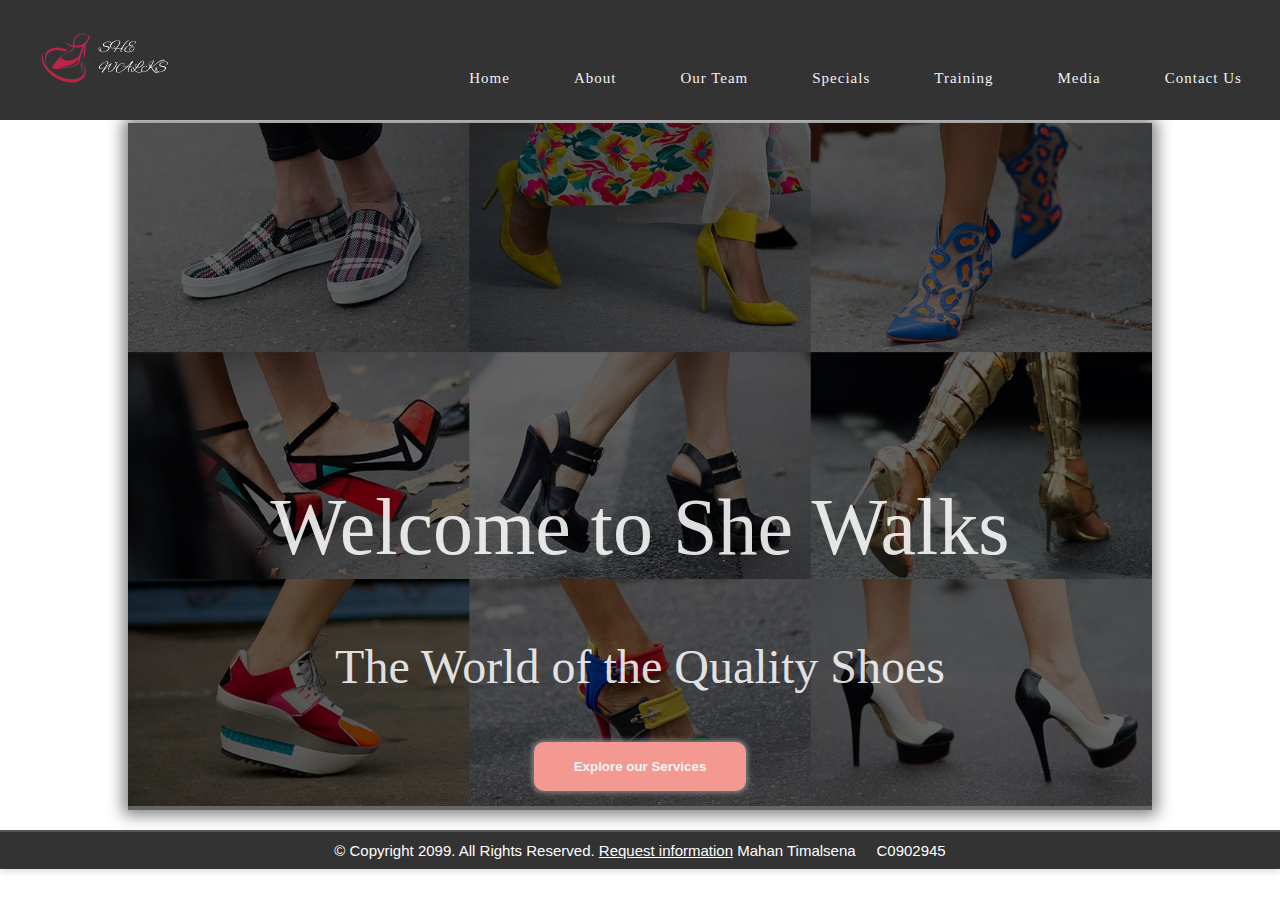
<file: index.html>
<!--Mahan Timalsena
Student Number: C0902945-->
<!DOCTYPE html>
<html lang="en">
<head>
    <title>She Walks</title>
    <meta charset="utf-8">
    <link rel="stylesheet" href="css/styles.css">
    <link href="https://fonts.googleapis.com/css2?family=DM+Serif+Display:ital@1&family=Lato:ital@1&family=Roboto&family=Roboto+Slab:wght@300&display=swap" rel="stylesheet">
</head>

<body>
    <div class="container">
    <header>

    <!-- logo- section -->
    <a href="index.html"><img class = "logo" id="main-logo" src="images/logo.png">  
        <nav class="mobile-nav">
                <div id="menu-links">
                    <a href="index.html">Home</a>
                    <a href="about.html">About</a>
                    <a href="team.html">Our Team</a>
                    <a href="specials.html">Specials</a>
                    <a href="training.html">Training</a>
                    <a href="media.html">Media</a>
                    <a href="contact.html">Contact Us</a>
    
                </div>
    
                <a class="menu-icon" onclick="hamburger()">
                    <div>&#9776;</div> 
                </a>
            </nav>
            <nav class="tablet-desktop" >
                <ul>
                  <li><a href="index.html">Home</a></li>
                  <li><a href="about.html">About</a></li>
                  <li><a href="team.html">Our Team</a></li>
                  <li><a href="specials.html">Specials</a></li>
                  <li><a href="training.html">Training</a></li>
                  <li><a href="media.html">Media</a></li>
                  <li><a href="contact.html">Contact Us</a></li>
                </ul>
                </nav>
    </header>

    <main>
        <div class="image-container">
            <img src="images/banner-image.jpg" alt="she-walks-banner-image" >
            <div class="text-overlay">
                <h2>Welcome to She Walks</h2>
                <h3>The World of the Quality Shoes</h3>
                <button id="heroPageButton">
                    Explore our Services
                </button>
            </div>
        </div>
    </main>

    <footer>
        &copy; Copyright 2099. All Rights Reserved. <a href="mailto:info@shewalks.com">Request information</a>
        Mahan Timalsena &nbsp; &nbsp; C0902945
    </footer>

</div>  
<script src="scripts/script.js"></script> 

</body>
</html>
</file>
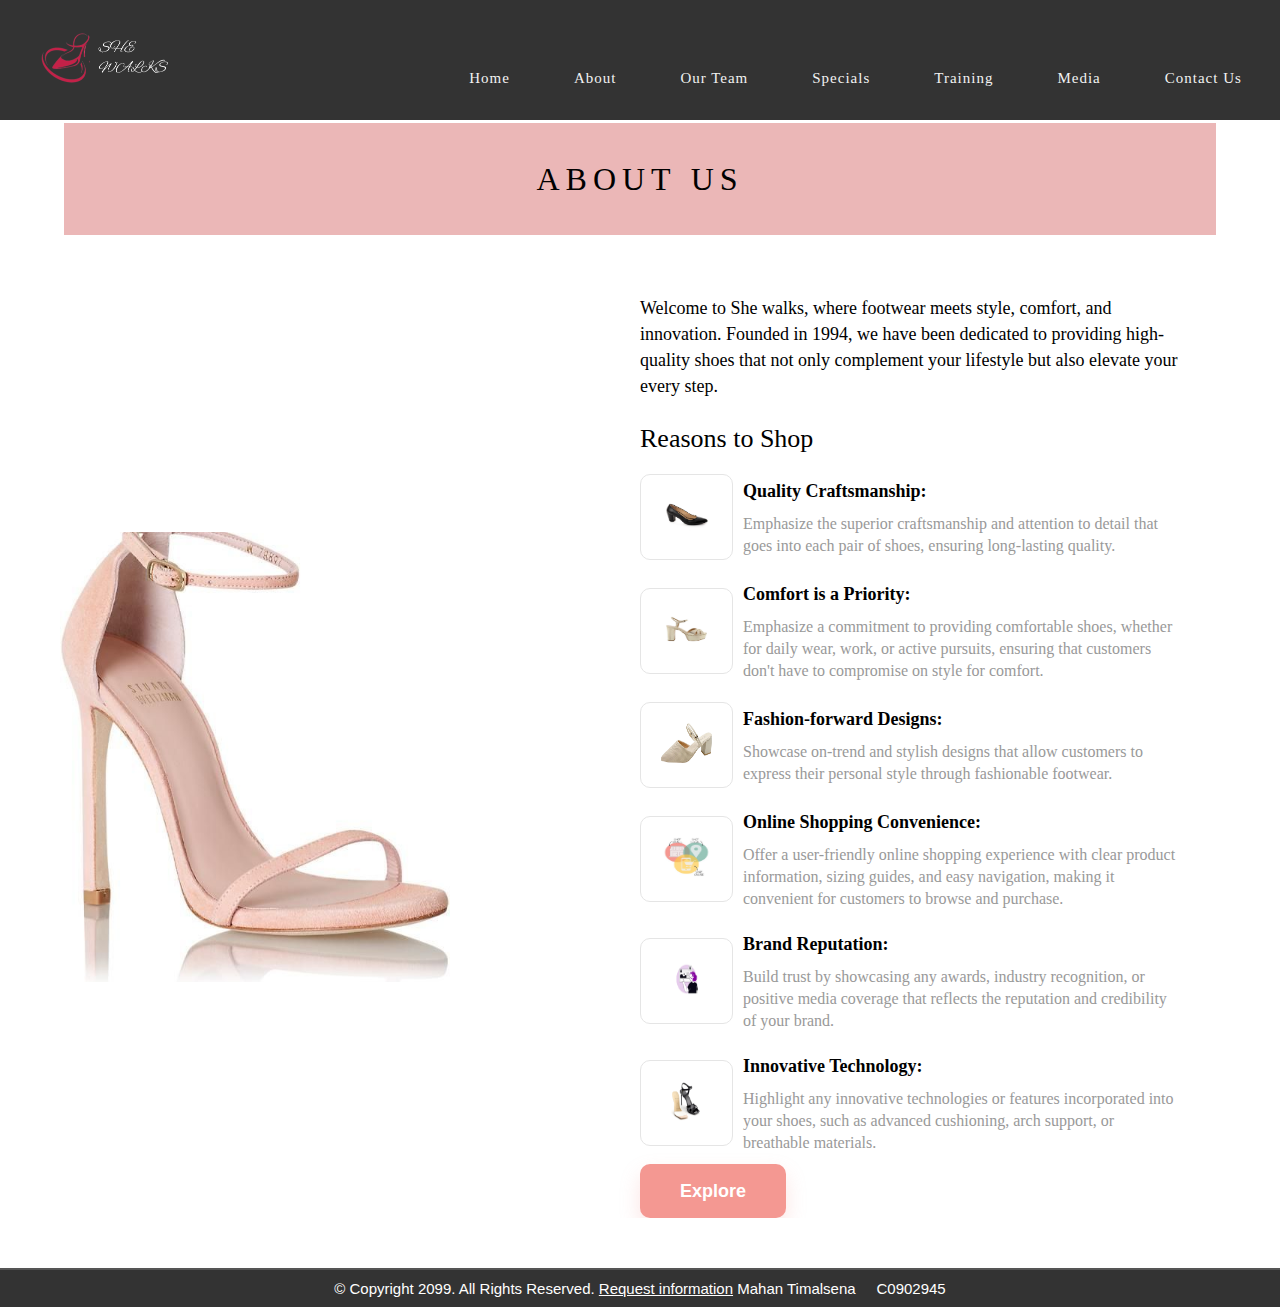
<file: about.html>
<!--Mahan Timalsena
Student Number: C0902945-->
<!DOCTYPE html>
<html lang="en">
<head>
    <title>She Walks</title>
    <meta charset="utf-8">
    <link rel="stylesheet" href="css/styles.css">
    <link rel="stylesheet" href="css/about.css">
    <link href="https://fonts.googleapis.com/css2?family=DM+Serif+Display:ital@1&family=Lato:ital@1&family=Roboto&family=Roboto+Slab:wght@300&display=swap" 
    rel="stylesheet">
    <link rel="stylesheet" href="https://cdnjs.cloudflare.com/ajax/libs/font-awesome/4.7.0/css/font-awesome.min.css">


</head>

<body>
  <main>
    <div class="container">
    <header>
    <!-- logo- section -->
        <a href="index.html"><img class = "logo" id="main-logo" src="images/logo.png">  
          <nav class="mobile-nav">
            <div id="menu-links">
                <a href="index.html">Home</a>
                <a href="about.html">About</a>
                <a href="team.html">Our Team</a>
                <a href="specials.html">Specials</a>
                <a href="training.html">Training</a>
                <a href="media.html">Media</a>
                <a href="contact.html">Contact Us</a>

            </div>

            <a class="menu-icon" onclick="hamburger()">
                <div>&#9776;</div> 
            </a>
        </nav>

        <nav class="tablet-desktop" >
          <ul>
            <li><a href="index.html">Home</a></li>
            <li><a href="about.html">About</a></li>
            <li><a href="team.html">Our Team</a></li>
            <li><a href="specials.html">Specials</a></li>
            <li><a href="training.html">Training</a></li>
            <li><a href="media.html">Media</a></li>
            <li><a href="contact.html">Contact Us</a></li>
          </ul>
          </nav>
    </header>
    <h1 class="section-header">About Us</h1>

    <div class="responsive-container-block bigContainer">
        <div class="responsive-container-block Container">
          <div class="imgContainer">
    
            <img class="mainImg" src="images/shoes5.jpg">
          </div>
          <div class="responsive-container-block textSide">
            <p class="text-blk subHeading">
            Welcome to She walks, where footwear meets style, comfort, and innovation. Founded in 1994, we have been dedicated to providing high-quality shoes that not only complement your lifestyle but also elevate your every step.
            </p>
           
            <p class="text-blk heading1">
               Reasons to Shop
                 </p>
        
        <div class="responsive-cell-block wk-desk-6 wk-ipadp-6 wk-tab-12 wk-mobile-12">
          <div class="cardImgContainer">
            <img class="cardImg" src="images/quality.jpg">
          </div>
          <div class="cardText">
            <p class="text-blk cardHeading">
                Quality Craftsmanship:
            </p>
            <p class="text-blk cardSubHeading">
                Emphasize the superior craftsmanship and attention to detail that goes into each pair of shoes, ensuring long-lasting quality.
            </p>
          </div>
        </div>
        <div class="responsive-cell-block wk-desk-6 wk-ipadp-6 wk-tab-12 wk-mobile-12">
          <div class="cardImgContainer">
            <img class="cardImg" src="images/comfort.jpg">
            </div>
          <div class="cardText">
            <p class="text-blk cardHeading">
                Comfort is a Priority:
            </p>
            <p class="text-blk cardSubHeading">
                Emphasize a commitment to providing comfortable shoes, whether for daily wear, work, or active pursuits, ensuring that customers don't have to compromise on style for comfort.

            </p>
          </div>
        </div>

        <div class="responsive-cell-block wk-desk-6 wk-ipadp-6 wk-tab-12 wk-mobile-12">
          <div class="cardImgContainer">
            <img class="cardImg" src="images/fashion.jpg">
            </div>
          <div class="cardText">
            <p class="text-blk cardHeading">
              Fashion-forward Designs:
            </p>
            <p class="text-blk cardSubHeading">
              Showcase on-trend and stylish designs that allow customers to express their personal style through fashionable footwear.

            </p>
          </div>
        </div>

        <div class="responsive-cell-block wk-desk-6 wk-ipadp-6 wk-tab-12 wk-mobile-12">
          <div class="cardImgContainer">
            <img class="cardImg" src="images/online.jpeg">
            </div>
          <div class="cardText">
            <p class="text-blk cardHeading">
              Online Shopping Convenience:
            </p>
            <p class="text-blk cardSubHeading">
              Offer a user-friendly online shopping experience with clear product information, sizing guides, and easy navigation, making it convenient for customers to browse and purchase.

            </p>
          </div>
        </div>

        <div class="responsive-cell-block wk-desk-6 wk-ipadp-6 wk-tab-12 wk-mobile-12">
          <div class="cardImgContainer">
            <img class="cardImg" src="images/brand.png">
            </div>
          <div class="cardText">
            <p class="text-blk cardHeading">
              Brand Reputation:
            </p>
            <p class="text-blk cardSubHeading">
              Build trust by showcasing any awards, industry recognition, or positive media coverage that reflects the reputation and credibility of your brand.

            </p>
          </div>
        </div>

        <div class="responsive-cell-block wk-desk-6 wk-ipadp-6 wk-tab-12 wk-mobile-12">
          <div class="cardImgContainer">
            <img class="cardImg" src="images/innovate.jpeg">
            </div>
          <div class="cardText">
            <p class="text-blk cardHeading">
              Innovative Technology:
            </p>
            <p class="text-blk cardSubHeading">
              Highlight any innovative technologies or features incorporated into your shoes, such as advanced cushioning, arch support, or breathable materials.

            </p>
          </div>
        </div>


            <button class="explore"> Explore
            </button>
          </div>
         
        </div>
      </div>
    
    <footer>
        &copy; Copyright 2099. All Rights Reserved. <a href="mailto:info@shewalks.com">Request information</a>
        Mahan Timalsena &nbsp; &nbsp; C0902945
    </footer>

</div>  
<script src="scripts/script.js"></script> 
</body>
</main>
</html>
</file>
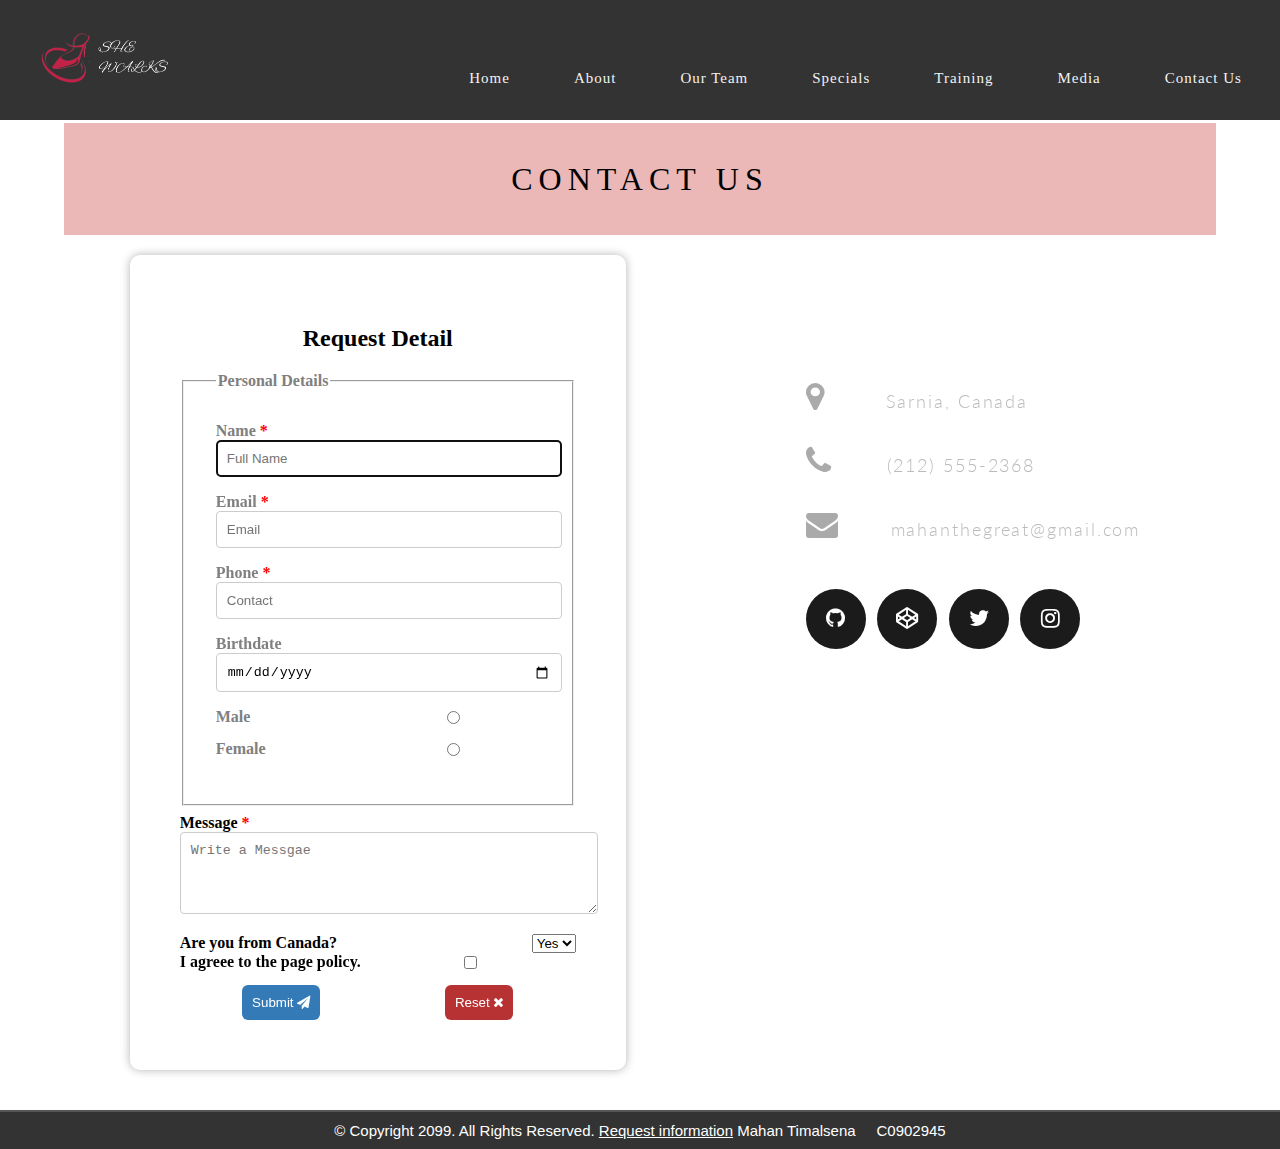
<file: contact.html>
<!--Mahan Timalsena
Student Number: C0902945-->
<!DOCTYPE html>
<html lang="en">
<head>
    <title>She Walks</title>
    <meta charset="utf-8">
    <link rel="stylesheet" href="css/styles.css">
    <link rel="stylesheet" href="css/contact.css">
    <link href="https://fonts.googleapis.com/css2?family=DM+Serif+Display:ital@1&family=Lato:ital@1&family=Roboto&family=Roboto+Slab:wght@300&display=swap" 
    rel="stylesheet">
    <link rel="stylesheet" href="https://cdnjs.cloudflare.com/ajax/libs/font-awesome/4.7.0/css/font-awesome.min.css">


</head>

<body>
    <div class="container">
    <header>
      <a href="index.html"><img class = "logo" id="main-logo" src="images/logo.png">  
        <nav class="mobile-nav">
            <div id="menu-links">
                <a href="index.html">Home</a>
                <a href="about.html">About</a>
                <a href="team.html">Our Team</a>
                <a href="specials.html">Specials</a>
                <a href="training.html">Training</a>
                <a href="media.html">Media</a>
                <a href="contact.html">Contact Us</a>

            </div>

            <a class="menu-icon" onclick="hamburger()">
                <div>&#9776;</div> 
            </a>
        </nav>
        <nav class="tablet-desktop" >
          <ul>
            <li><a href="index.html">Home</a></li>
            <li><a href="about.html">About</a></li>
            <li><a href="team.html">Our Team</a></li>
            <li><a href="specials.html">Specials</a></li>
            <li><a href="training.html">Training</a></li>
            <li><a href="media.html">Media</a></li>
            <li><a href="contact.html">Contact Us</a></li>
          </ul>
          </nav>
    </header>

    <section id="contact">
  
        <h1 class="section-header">Contact US</h1>
        
        <div class="contact-wrapper">
        
        <!-- Left contact page --> 
          
        <section class="contact-form">
            <div class="form-container">
                <h2>Request Detail</h2>
                <form action="#" method="POST" id="contact_form">
     
                    <fieldset>
                      <legend>Personal Details</legend>
                    <label for="name" class="required" >Name </label>
                    <input type="text" id="name" name="name" placeholder="Full Name" autofocus required>

                    <label for="email" class="required">Email </label>
                    <input type="email" id="email" name="email" placeholder="Email" required>
     
                    <label for="phone" class="required">Phone </label>
                    <input type="tel" id="phone" name="phone" placeholder="Contact">

                    <label for="birthday" >Birthdate </label>
                    <input type="date" id="birthday" name="birthday">

                    <div class="d-flex">
                      <label for="sex" style="width: 90%;"> Male</label><br>
                      <input type="radio" id="sex" name="sex" value="male">
                    </div>
                    
                    <div class="d-flex">
                      <label for="sex" style="width: 90%;"> Female</label><br>
                      <input type="radio" id="sex" name="sex" value="female">
                    </div>

                  </fieldset>
                 

                    <label for="message" class="required">Message </label>
                    <textarea id="message" name="message" rows="4" placeholder="Write a Messgae" required></textarea>
                    <div class="d-flex">
                      <label for="sex" style="width: 90%;"> Are you from Canada?</label><br>
                      <select>
                        <option>Yes</option>
                        <option>No</option>
                      </select>
                    </div>
                    <div class="d-flex">
                      <label for="agree required" style="width: 90%;"> I agreee to the page policy.</label><br>
                      <input type="checkbox" id="agree" name="agree" value="yes">
                    </div>
                    

                    <div id="button_form_group">
                      <button type="submit" class="buttons submit-button"> Submit <i class="fa fa-paper-plane"></i> </button>
                      <button type="reset" class="buttons reset-button"> Reset <i class="fa fa-times"></i> </button>
                    </div>

                </form>
            </div>
        </section>
          
        <!-- Left contact page --> 
          
            <div class="direct-contact-container">
      
              <ul class="contact-list">
                <li class="list-item"><i class="fa fa-map-marker fa-2x"><span class="contact-text place">Sarnia, Canada</span></i></li>
                
                <li class="list-item"><i class="fa fa-phone fa-2x"><span class="contact-text phone"><a href="tel:1-212-555-5555" title="Give me a call">(212) 555-2368</a></span></i></li>
                
                <li class="list-item"><i class="fa fa-envelope fa-2x"><span class="contact-text gmail"><a href="mailto:#" title="Send me an email">mahanthegreat@gmail.com</a></span></i></li>
                
              </ul>
      
        
              <ul class="social-media-list">
                <li><a href="#" target="_blank" class="contact-icon">
                  <i class="fa fa-github" aria-hidden="true"></i></a>
                </li>
                <li><a href="#" target="_blank" class="contact-icon">
                  <i class="fa fa-codepen" aria-hidden="true"></i></a>
                </li>
                <li><a href="#" target="_blank" class="contact-icon">
                  <i class="fa fa-twitter" aria-hidden="true"></i></a>
                </li>
                <li><a href="#" target="_blank" class="contact-icon">
                  <i class="fa fa-instagram" aria-hidden="true"></i></a>
                </li>       
              </ul>
           
      
      
            </div>
          
        </div>
        
    </section>  
        
    
    <footer>
        &copy; Copyright 2099. All Rights Reserved. <a href="mailto:info@shewalks.com">Request information</a>
        Mahan Timalsena &nbsp; &nbsp; C0902945
    </footer>

    </div> 
    <script src="scripts/script.js"></script> 
 
</body>
</html>
</file>
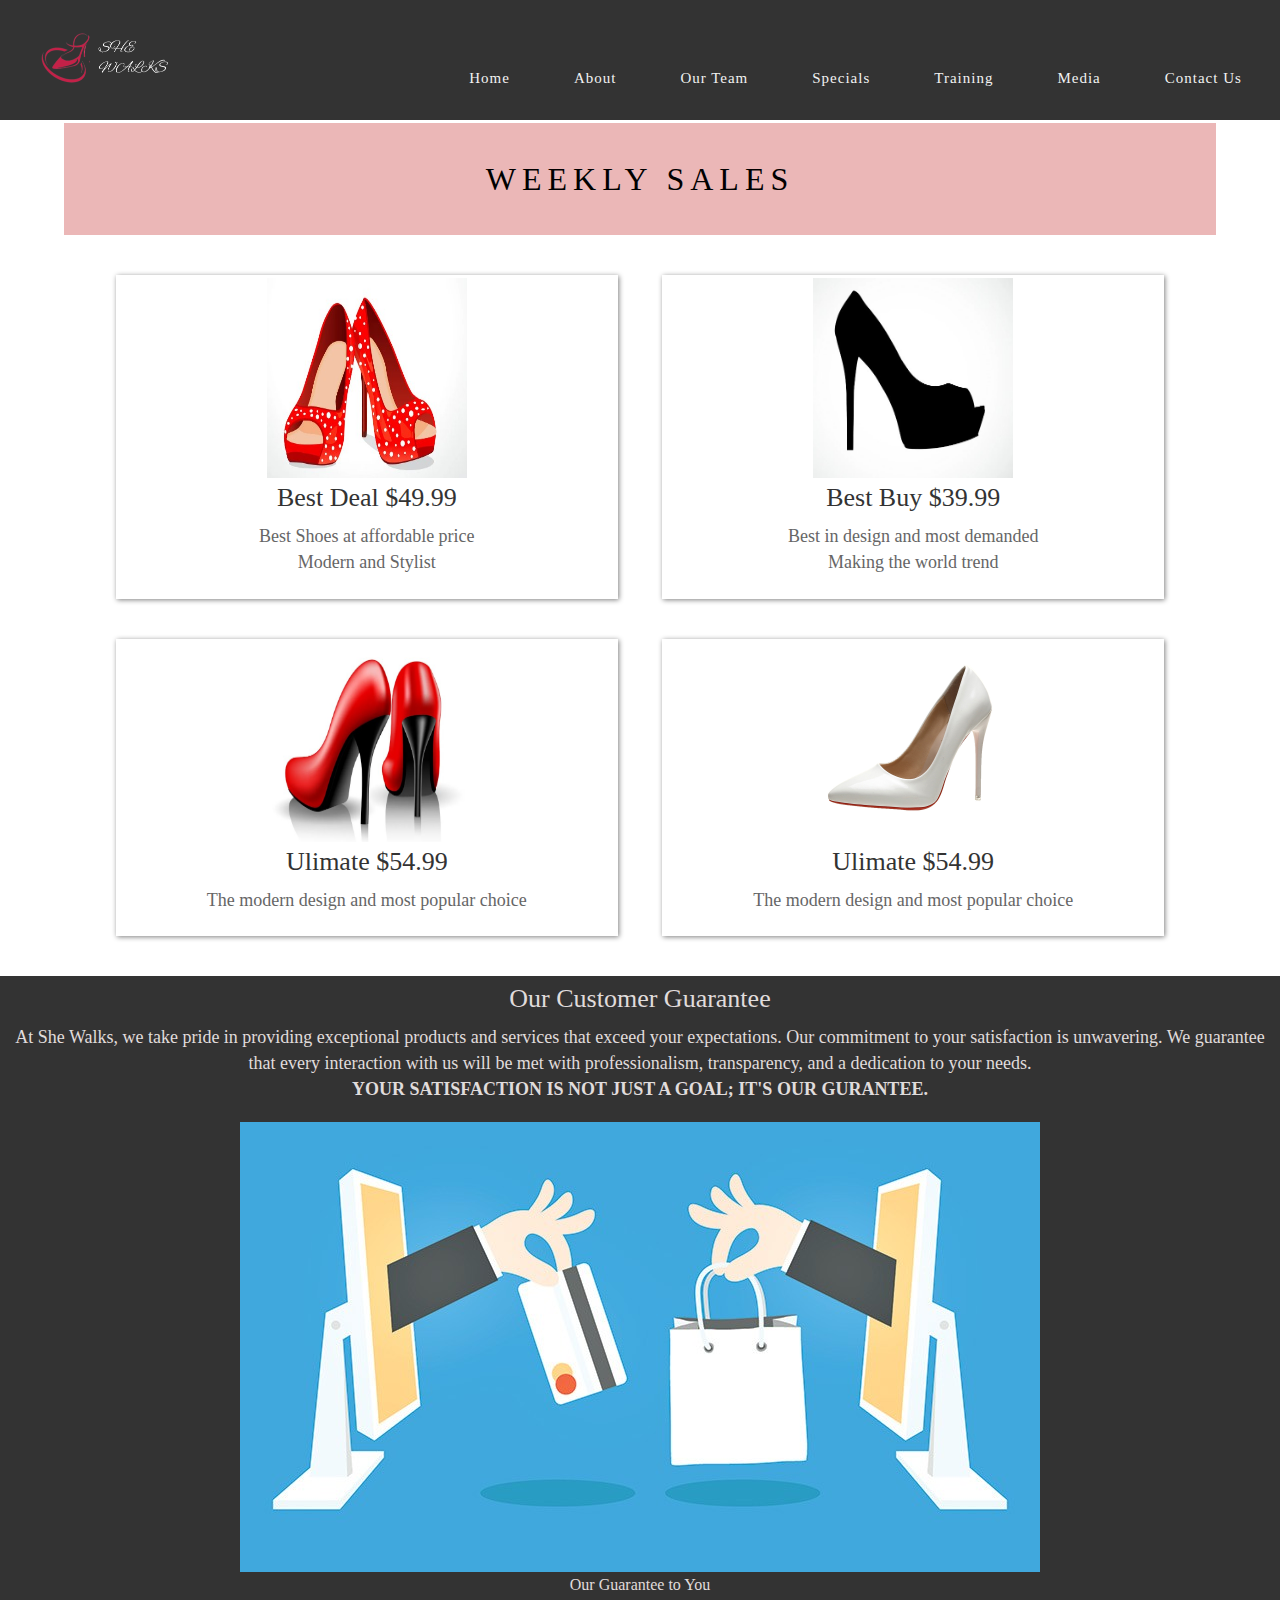
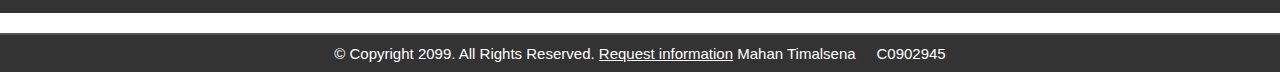
<file: specials.html>
<!--Mahan Timalsena
Student Number: C0902945-->
<!DOCTYPE html>
<html lang="en">
    <head>
        <title>She Walks</title>
        <meta charset="utf-8">
        <link rel="stylesheet" href="css/styles.css">
        <link rel="stylesheet" href="css/specials.css">
        <link href="https://fonts.googleapis.com/css2?family=DM+Serif+Display:ital@1&family=Lato:ital@1&family=Roboto&family=Roboto+Slab:wght@300&display=swap" rel="stylesheet">
    </head>

    <body>
        <div class="container">
            <header>
                <a href="index.html"><img class = "logo" id="main-logo" src="images/logo.png">  
                    <nav class="mobile-nav">
                    <div id="menu-links">
                        <a href="index.html">Home</a>
                        <a href="about.html">About</a>
                        <a href="team.html">Our Team</a>
                        <a href="specials.html">Specials</a>
                        <a href="training.html">Training</a>
                        <a href="media.html">Media</a>
                        <a href="contact.html">Contact Us</a>
        
                    </div>
        
                    <a class="menu-icon" onclick="hamburger()">
                        <div>&#9776;</div> 
                    </a>
                </nav>
                <nav class="tablet-desktop" >
                    <ul>
                      <li><a href="index.html">Home</a></li>
                      <li><a href="about.html">About</a></li>
                      <li><a href="team.html">Our Team</a></li>
                      <li><a href="specials.html">Specials</a></li>
                      <li><a href="training.html">Training</a></li>
                      <li><a href="media.html">Media</a></li>
                      <li><a href="contact.html">Contact Us</a></li>
                    </ul>
                    </nav>
            </header>

            <main>
                <h1 class="section-header">Weekly Sales</h1>

            <section class="weekly-sales">
                <div class="product">
                    <img src="images/shoe1.jpg" alt="Product 1">
                    <h3 class="text-blk heading1">Best Deal $49.99</h3>
                    <p class="text-blk subHeading">Best Shoes at affordable price 
                    <br>Modern and Stylist</p>
                </div>
        
            <div class="product">
                <img src="images/shoe2.jpg" alt="Product 2">
                <h3 class="text-blk heading1">Best Buy $39.99</h3>
                <p class="text-blk subHeading">Best in design and most demanded<br>
                Making the world trend</p>
            </div>

            <div class="product">
                <img src="images/shoe3.jpg" alt="Product 3">
                <h3 class="text-blk heading1">Ulimate $54.99</h3>
                <p class="text-blk subHeading">The modern design and most popular choice</p>
            </div>


            <div class="product">
                <img src="images/shoes4.jpg" alt="Product 3">
                <h3 class="text-blk heading1">Ulimate $54.99</h3>
                <p class="text-blk subHeading">The modern design and most popular choice</p>
            </div>
            </section>

            <div id="customer_gurantee">
                <h2 class="text-blk heading1">Our Customer Guarantee</h2>
                <p class="text-blk subHeading">At She Walks, we take pride in providing exceptional products and services that exceed your expectations. 
                    Our commitment to your satisfaction is unwavering. We guarantee that every interaction with us will be met with professionalism, transparency, and a dedication to your needs. 
                    <br><strong>YOUR SATISFACTION IS NOT JUST A GOAL; IT'S OUR GURANTEE.</strong>
                </p>
            
                <!-- Placeholder for an image that reflects the guarantee -->
                <figure>
                    <img src="images/online.jpg" alt="Customer Guarantee">
                    <figcaption>Our Guarantee to You</figcaption>
                </figure>
            </div>

            </main>

            <footer>
            &copy; Copyright 2099. All Rights Reserved.
            <a href="mailto:info@shewalks.com">Request information</a>
            Mahan Timalsena &nbsp; &nbsp; C0902945
            </footer>

        </div>  
        <script src="scripts/script.js"></script> 

    </body>
</html>
</file>
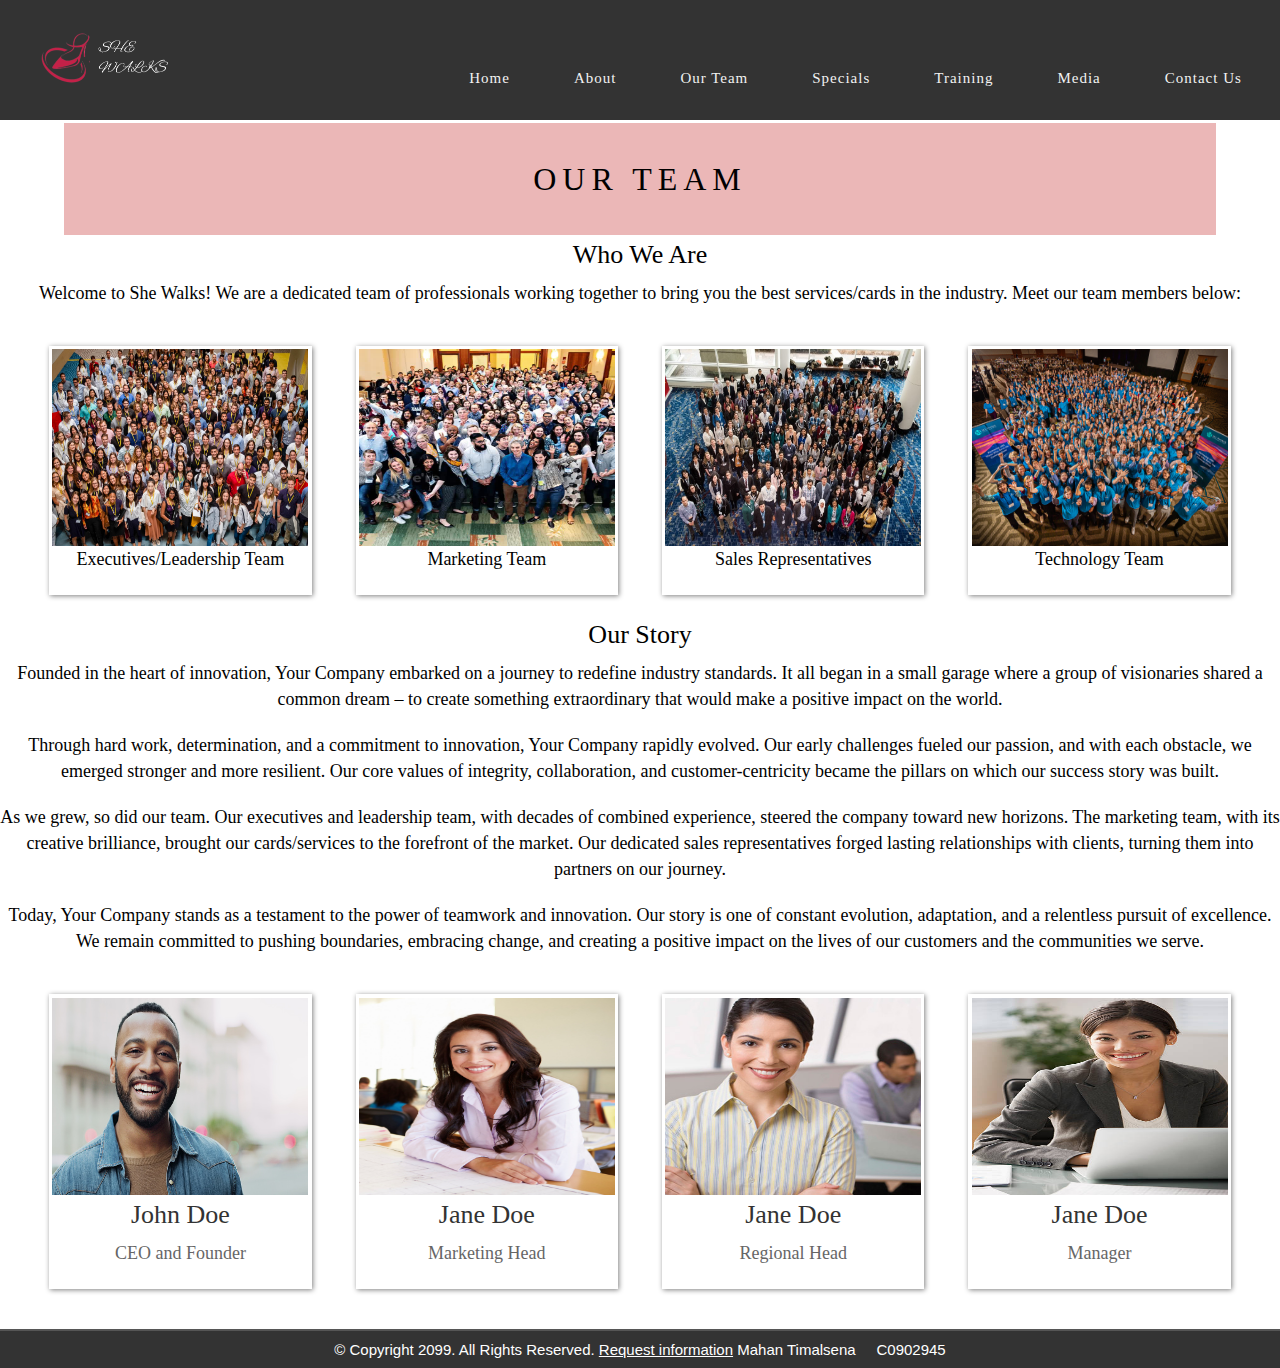
<file: team.html>
<!--Mahan Timalsena
Student Number: C0902945-->
<!DOCTYPE html>
<html lang="en">
    <head>
        <title>She Walks</title>
        <meta charset="utf-8">
        <link rel="stylesheet" href="css/styles.css">
        <link rel="stylesheet" href="css/team.css">
        <link href="https://fonts.googleapis.com/css2?family=DM+Serif+Display:ital@1&family=Lato:ital@1&family=Roboto&family=Roboto+Slab:wght@300&display=swap" rel="stylesheet">
    </head>

    <body>
        <div class="container">
            <header>
                <a href="index.html"><img class = "logo" id="main-logo" src="images/logo.png">  
                    <nav class="mobile-nav">
                    <div id="menu-links">
                        <a href="index.html">Home</a>
                        <a href="about.html">About</a>
                        <a href="team.html">Our Team</a>
                        <a href="specials.html">Specials</a>
                        <a href="training.html">Training</a>
                        <a href="media.html">Media</a>
                        <a href="contact.html">Contact Us</a>
        
                    </div>
        
                    <a class="menu-icon" onclick="hamburger()">
                        <div>&#9776;</div> 
                    </a>
                </nav>
                <nav class="tablet-desktop" >
                    <ul>
                      <li><a href="index.html">Home</a></li>
                      <li><a href="about.html">About</a></li>
                      <li><a href="team.html">Our Team</a></li>
                      <li><a href="specials.html">Specials</a></li>
                      <li><a href="training.html">Training</a></li>
                      <li><a href="media.html">Media</a></li>
                      <li><a href="contact.html">Contact Us</a></li>
                    </ul>
                    </nav>
            </header>

            <main>
                <h1 class="section-header">Our Team</h1>
                <article>
                    <h2 class="text-blk heading1">Who We Are</h2>
                    <p  class="text-blk subHeading">Welcome to She Walks! We are a dedicated team of professionals working together to bring you the best services/cards in the industry. Meet our team members below:</p>
        
                    <!-- Example of using figure and figure caption for images with descriptions -->
                    <figure class="card">
                        <img src="images/team1.jpg" alt="Executive Team">
                        <figcaption class="text-blk subHeading">Executives/Leadership Team</figcaption>
                    </figure>
        
                    <figure class="card">
                        <img src="images/team2.jpg" alt="Marketing Team">
                        <figcaption class="text-blk subHeading">Marketing Team</figcaption>
                    </figure>
        
                    <figure class="card">
                        <img src="images/team3.jpg" alt="Sales Representatives">
                        <figcaption class="text-blk subHeading">Sales Representatives</figcaption>
                    </figure>
                    <figure class="card">
                        <img src="images/team4.jpg" alt="Sales Representatives">
                        <figcaption class="text-blk subHeading">Technology Team</figcaption>
                    </figure>
                </article>
        
                <article>
                    <h2 class="text-blk heading1">Our Story</h2>
                    <p  class="text-blk subHeading">Founded in the heart of innovation, Your Company embarked on a journey to redefine industry standards. It all began in a small garage where a group of visionaries shared a common dream – to create something extraordinary that would make a positive impact on the world.</p>
        
                    <p  class="text-blk subHeading">Through hard work, determination, and a commitment to innovation, Your Company rapidly evolved. Our early challenges fueled our passion, and with each obstacle, we emerged stronger and more resilient. Our core values of integrity, collaboration, and customer-centricity became the pillars on which our success story was built.</p>
        
                    <p  class="text-blk subHeading">As we grew, so did our team. Our executives and leadership team, with decades of combined experience, steered the company toward new horizons. The marketing team, with its creative brilliance, brought our cards/services to the forefront of the market. Our dedicated sales representatives forged lasting relationships with clients, turning them into partners on our journey.</p>
        
                    <p  class="text-blk subHeading">Today, Your Company stands as a testament to the power of teamwork and innovation. Our story is one of constant evolution, adaptation, and a relentless pursuit of excellence. We remain committed to pushing boundaries, embracing change, and creating a positive impact on the lives of our customers and the communities we serve.</p>

                <section class="weekly-sales">

                <div class="card">
                    <img src="images/teammember1.jpg" alt="teammember1">
                    <h3 class="text-blk heading1">John Doe</h3>
                    <p class="text-blk subHeading">CEO and Founder</p>
                </div>
        
                <figure class="card">
                    <img src="images/teammember2.jpg" alt="teammember2">
                    <h3 class="text-blk heading1">Jane Doe</h3>
                    <p class="text-blk subHeading">Marketing Head</p>
                    </figure>

                <div class="card">
                    <img src="images/teammember3.jpg" alt="teammeamber4">
                    <h3 class="text-blk heading1">Jane Doe</h3>
                    <p class="text-blk subHeading">Regional Head</p>
                </div>

                <div class="card">
                    <img src="images/teammember4.jpg" alt="teammeamber4">
                    <h3 class="text-blk heading1">Jane Doe</h3>
                    <p class="text-blk subHeading">Manager</p>
                </div>

                </section>
            </article>
            </main>

            <footer>
            &copy; Copyright 2099. All Rights Reserved.
            <a href="mailto:info@shewalks.com">Request information</a>
            Mahan Timalsena &nbsp; &nbsp; C0902945
            </footer>

        </div>  
        <script src="scripts/script.js"></script> 

    </body>
</html>
</file>
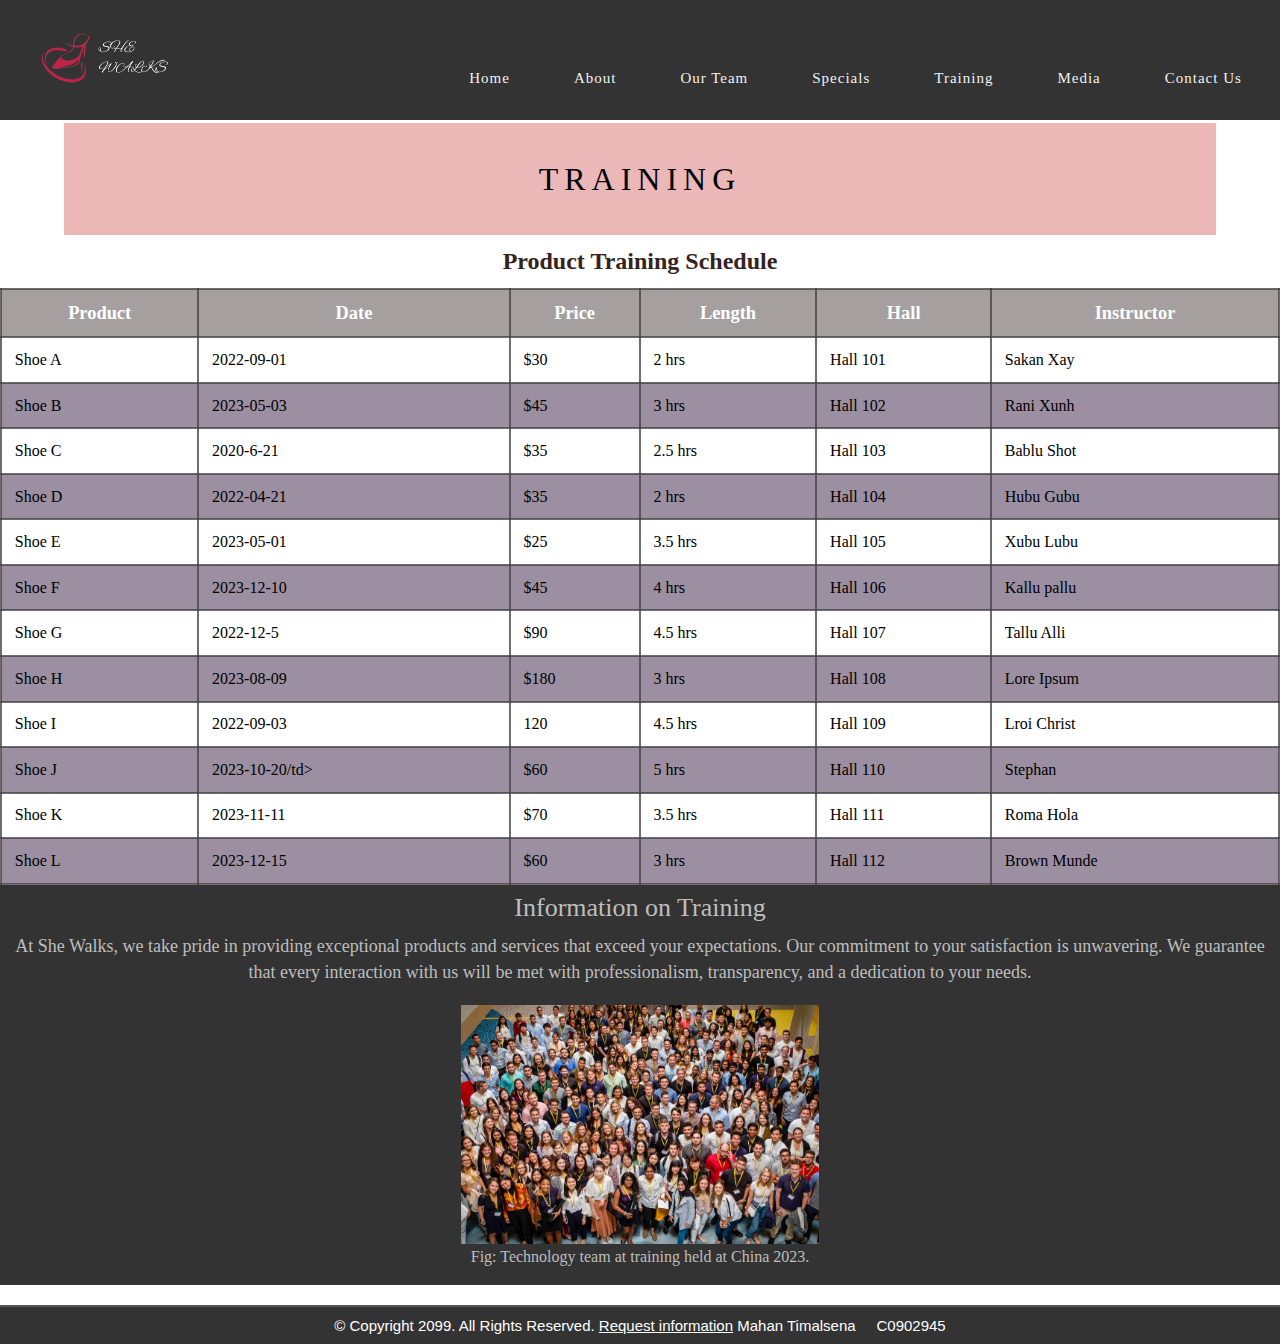
<file: training.html>
<!--Mahan Timalsena
Student Number: C0902945-->
<!DOCTYPE html>
<html lang="en">
    <head>
        <title>She Walks</title>
        <meta charset="utf-8">
        <link rel="stylesheet" href="css/styles.css">
        <link rel="stylesheet" href="css/training.css">
        <link href="https://fonts.googleapis.com/css2?family=DM+Serif+Display:ital@1&family=Lato:ital@1&family=Roboto&family=Roboto+Slab:wght@300&display=swap" rel="stylesheet">
    </head>

    <body>
        <main>
            <div class="container">
                <header>
                    <a href="index.html"><img class = "logo" id="main-logo" src="images/logo.png">  
                        <nav class="mobile-nav">
                        <div id="menu-links">
                            <a href="index.html">Home</a>
                            <a href="about.html">About</a>
                            <a href="team.html">Our Team</a>
                            <a href="specials.html">Specials</a>
                            <a href="training.html">Training</a>
                            <a href="media.html">Media</a>
                            <a href="contact.html">Contact Us</a>
            
                        </div>
            
                        <a class="menu-icon" onclick="hamburger()">
                            <div>&#9776;</div> 
                        </a>
                    </nav>
                    <nav class="tablet-desktop" >
                        <ul>
                          <li><a href="index.html">Home</a></li>
                          <li><a href="about.html">About</a></li>
                          <li><a href="team.html">Our Team</a></li>
                          <li><a href="specials.html">Specials</a></li>
                          <li><a href="training.html">Training</a></li>
                          <li><a href="media.html">Media</a></li>
                          <li><a href="contact.html">Contact Us</a></li>
                        </ul>
                        </nav>
                </header>
    
                <div>
                    <h1 class="section-header">Training</h1>
                    <table>
                        <caption>Product Training Schedule</caption>
                        <tr>
                            <th>Product</th>
                            <th>Date</th>
                            <th>Price</th>
                            <th>Length</th>
                            <th>Hall</th>
                            <th>Instructor</th>
                        </tr>
    
                        <tr>
                            <td>Shoe A</td>
                            <td>2022-09-01</td>
                            <td>$30</td>
                            <td>2 hrs</td>
                            <td>Hall 101</td>
                            <td>Sakan Xay</td>
                        </tr>
    
                        <tr>
                            <td>Shoe B</td>
                            <td>2023-05-03</td>
                            <td>$45</td>
                            <td>3 hrs</td>
                            <td>Hall 102</td>
                            <td>Rani Xunh</td>
                        </tr>
    
                        <tr>
                            <td>Shoe C</td>
                            <td>2020-6-21</td>
                            <td>$35</td>
                            <td>2.5 hrs</td>
                            <td>Hall 103</td>
                            <td>Bablu Shot</td>
                        </tr>
    
                        <tr>
                            <td>Shoe D</td>
                            <td>2022-04-21</td>
                            <td>$35</td>
                            <td>2 hrs</td>
                            <td>Hall 104</td>
                            <td>Hubu Gubu</td>
                        </tr>
    
                        <tr>
                            <td>Shoe E</td>
                            <td>2023-05-01</td>
                            <td>$25</td>
                            <td>3.5 hrs</td>
                            <td>Hall 105</td>
                            <td>Xubu Lubu</td>
                        </tr>
    
                        <tr>
                            <td>Shoe F</td>
                            <td>2023-12-10</td>
                            <td>$45</td>
                            <td>4 hrs</td>
                            <td>Hall 106</td>
                            <td>Kallu pallu</td>
                        </tr>
    
                        <tr>
                            <td>Shoe G</td>
                            <td>2022-12-5</td>
                            <td>$90</td>
                            <td>4.5 hrs</td>
                            <td>Hall 107</td>
                            <td>Tallu Alli</td>
                        </tr>
    
                        <tr>
                            <td>Shoe H</td>
                            <td>2023-08-09</td>
                            <td>$180</td>
                            <td>3 hrs</td>
                            <td>Hall 108</td>
                            <td>Lore Ipsum</td>
                        </tr>
    
                        <tr>
                            <td>Shoe I</td>
                            <td>2022-09-03</td>
                            <td>120</td>
                            <td>4.5 hrs</td>
                            <td>Hall 109</td>
                            <td>Lroi Christ</td>
                        </tr>
    
                        <tr>
                            <td>Shoe J</td>
                            <td>2023-10-20/td>
                            <td>$60</td>
                            <td>5 hrs</td>
                            <td>Hall 110</td>
                            <td>Stephan</td>
                        </tr>
    
                        <tr>
                            <td>Shoe K</td>
                            <td>2023-11-11</td>
                            <td>$70</td>
                            <td>3.5 hrs</td>
                            <td>Hall 111</td>
                            <td>Roma Hola</td>
                        </tr>
    
                        <tr>
                            <td>Shoe L</td>
                            <td>2023-12-15</td>
                            <td>$60</td>
                            <td>3 hrs</td>
                            <td>Hall 112</td>
                            <td>Brown Munde</td>
                        </tr>
                    </table>
                    
                    <div id="training-card">
                        <h2 class="text-blk heading1">Information on Training</h2>
                        <p class="text-blk subHeading">At She Walks, we take pride in providing exceptional products and services that exceed your expectations. 
                            Our commitment to your satisfaction is unwavering. We guarantee that every interaction with us will be met with professionalism, transparency, and a dedication to your needs. 
                        </p>
                    
                        <!-- Placeholder for an image that reflects the guarantee -->
                        <figure>
                            <img src="images/team1.jpg" alt="tRAINING">
                            <figcaption>Fig: Technology team at training held at China 2023.</figcaption>
                        </figure>
                    </div>
                    
                </div>
    
                <footer>
                &copy; Copyright 2099. All Rights Reserved.
                <a href="mailto:info@shewalks.com">Request information</a>
                Mahan Timalsena &nbsp; &nbsp; C0902945
                </footer>
    
            </div>
         
        </main>  
        <script src="scripts/script.js"></script> 

    </body>
</html>
</file>
<file: css/about.css>
/* about us */

.text-blk{
    margin-top: 0px;
    margin-right: 0px;
    margin-bottom: 0px;
    margin-left: 0px;
    line-height: 25px;
    padding-top: 0px;
  
  }
  
  .responsive-cell-block {
    min-height: 75px;
  }
  
  .responsive-container-block {
    min-height: 75px;
    height: fit-content;
    padding-top: 10px;
    padding-right: 10px;
    padding-bottom: 10px;
    padding-left: 10px;
    display: flex;
    flex-wrap: wrap;
    margin-top: 0px;
    margin-right: auto;
    margin-bottom: 0px;
    margin-left: auto;
    justify-content: flex-start;
  }
  
  .responsive-container-block.bigContainer {
    padding-top: 0px;
    padding-right: 50px;
    padding-bottom: 0px;
    padding-left: 50px;
    margin-top: 50px;
    margin-right: 0px;
    margin-bottom: 50px;
    margin-left: 0px;
  }
  
  .responsive-container-block.Container {
    max-width: 1220px;
    justify-content: space-evenly;
    align-items: center;
    padding-top: 10px;
    padding-right: 10px;
    padding-bottom: 0px;
    padding-left: 10px;
    position: relative;
    overflow-x: hidden;
    overflow-y: hidden;
    margin-top: 0px;
    margin-right: auto;
    margin-bottom: 0px;
    margin-left: auto;
  }
  
  .mainImg {
    width: 70%;
    height: 450px;
    object-fit: cover;
  
  }
  
  
  
  .imgContainer {
    position: relative;
    width: 48%;
  }
  
  .responsive-container-block.textSide {
    width: 48%;
    padding-top: 0px;
    padding-right: 0px;
    padding-bottom: 0px;
    padding-left: 0px;
    z-index: -1;
  }
  
  .text-blk.heading {
    font-size: 36px;
    line-height: 40px;
    font-weight: 700;
    margin-top: 0px;
    margin-right: 0px;
    margin-bottom: 20px;
    margin-left: 0px;
  }
  
  .text-blk.heading1{
    font-size: 26px;
    line-height: 40px;
    font-weight: 450;
    margin-top: 0px;
    margin-right: 0px;
    margin-bottom: 5px;
    margin-left: 0px;
  }
  
  .text-blk.subHeading {
    font-size: 18px;
    line-height: 26px;
    margin-top: 0px;
    margin-left: 0px;
    margin-bottom: 20px;
   
  }
  
  .cardImg {
    width: 51px;
    height: 40px;
  }
  
  .cardImgContainer {
    padding-top: 20px;
    padding-right: 20px;
    padding-bottom: 20px;
    padding-left: 20px;
    border-top-width: 1px;
    border-right-width: 1px;
    border-bottom-width: 1px;
    border-left-width: 1px;
    border-top-style: solid;
    border-right-style: solid;
    border-bottom-style: solid;
    border-left-style: solid;
    border-top-color: rgb(229, 229, 229);
    border-right-color: rgb(229, 229, 229);
    border-bottom-color: rgb(229, 229, 229);
    border-left-color: rgb(229, 229, 229);
    border-image-source: initial;
    border-image-slice: initial;
    border-image-width: initial;
    border-image-outset: initial;
    border-image-repeat: initial;
    border-top-left-radius: 10px;
    border-top-right-radius: 10px;
    border-bottom-right-radius: 10px;
    border-bottom-left-radius: 10px;
    margin-top: 0px;
    margin-right: 10px;
    margin-bottom: px;
    margin-left: 0px;
  }
  
  .responsive-cell-block.wk-desk-6.wk-ipadp-6.wk-tab-12.wk-mobile-12 {
    display: flex;
    justify-content: center;
    align-items: center;
    padding-top: 10px;
    padding-right: 15px;
    padding-bottom: 10px;
    padding-left: 0px;
  }
  
  .text-blk.cardHeading {
    font-size: 18px;
    line-height: 28px;
    font-weight: 700;
    margin-top: 0px;
    margin-right: 0px;
    margin-bottom: 8px;
    margin-left: 0px;
  }
  
  .text-blk.cardSubHeading {
    color: rgb(153, 153, 153);
    line-height: 22px;
  }
  
  .explore {
    cursor:pointer;
    font-size: 18px;
    line-height: 20px;
    font-weight: 700;
    color: white;
    background-color: rgb(244, 152, 146);
    box-shadow: rgba(244, 152, 146, 0.25) 0px 10px 20px;
    border-radius: 10px;
    border-width: 0px;
    padding-top: 17px;
    padding-right: 40px;
    padding-bottom: 17px;
    padding-left: 40px;
  }
  
  .explore:hover {
    cursor:pointer;
    background-image: initial;
    background-position-x: initial;
    background-position-y: initial;
    background-size: initial;
    background-attachment: initial;
    background-origin: initial;
    background-clip: initial;
    transform: scale(1.5);
    background-color: rgb(244, 182, 176);
  }
  
  #ixvck {
    margin-top: 60px;
    margin-right: 0px;
    margin-bottom: 0px;
    margin-left: 0px;
  }
  
 
  @media (max-width: 1024px) {
    .responsive-container-block.Container {
      position: relative;
      align-items: flex-start;
      justify-content: center;
    }
  
    .mainImg {
      bottom: 0px;
    }
  
    .imgContainer {
      position: absolute;
      bottom: 0px;
      left: 0px;
      height: auto;
      width: 60%;
    }
  
    .responsive-container-block.textSide {
      margin-top: 0px;
      margin-right: 0px;
      margin-bottom: 0px;
      margin-left: auto;
      width: 70%;
    }
  
    .responsive-container-block.Container {
      flex-direction: column-reverse;
    }
  
    .imgContainer {
      position: relative;
      width: auto;
      margin-top: 0px;
      margin-right: auto;
      margin-bottom: 0px;
      margin-left: auto;
    }
  
    .responsive-container-block.textSide {
      margin-top: 0px;
      margin-right: 0px;
      margin-bottom: 20px;
      margin-left: 0px;
      width: 100%;
    }
  
    .responsive-container-block.Container {
      flex-direction: row-reverse;
    }
  
    .responsive-container-block.Container {
      flex-direction: column-reverse;
    }
  }
  
  @media (max-width: 768px) {
    .responsive-container-block.textSide {
      width: 100%;
      align-items: center;
      flex-direction: column;
      justify-content: center;
    }
  
    .text-blk.subHeading {
      text-align: center;
      font-size: 17px;
      max-width: 520px;
    }
  
    .text-blk.heading {
      text-align: center;
    }
  
    .imgContainer {
      opacity: 0.8;
    }
  
    .imgContainer {
      height: 500px;
    }
  
    .imgContainer {
      width: 30px;
    }
  
    .responsive-container-block.Container {
      flex-direction: column-reverse;
    }
  
    .responsive-container-block.Container {
      flex-wrap: nowrap;
    }
  
    .responsive-container-block.textSide {
      width: 100%;
      margin-top: 0px;
      margin-right: 0px;
      margin-bottom: 20px;
      margin-left: 0px;
    }
  
    .imgContainer {
      width: 90%;
    }
  
    .imgContainer {
      height: 450px;
      margin-top: 5px;
      margin-right: 33.9062px;
      margin-bottom: 0px;
      margin-left: 33.9062px;
    }
  
    
  
  
  @media (max-width: 500px) {
    .imgContainer {
      position: static;
      height: 450px;
    }
  
    .mainImg {
      height: 100%;
    }
  
    .blueDots {
      width: 100%;
      left: 0px;
      top: 0px;
      bottom: auto;
      right: auto;
    }
  
    .imgContainer {
      width: 100%;
    }
  
    .responsive-container-block.textSide {
      margin-top: 0px;
      margin-right: 0px;
      margin-bottom: 0px;
      margin-left: 0px;
    }
  
    .responsive-container-block.Container {
      padding-top: 0px;
      padding-right: 0px;
      padding-bottom: 0px;
      padding-left: 0px;
      overflow-x: visible;
      overflow-y: visible;
    }
  
    .responsive-container-block.bigContainer {
      padding-top: 10px;
      padding-right: 20px;
      padding-bottom: 10px;
      padding-left: 20px;
      padding: 0 30px 0 30px;
    }
  
    .redDots {
      display: none;
    }
  
    .text-blk.subHeading {
      font-size: 16px;
      line-height: 23px;
    }
  
    .text-blk.heading {
      font-size: 28px;
      line-height: 28px;
    }
  
    .responsive-container-block.textSide {
      margin-top: 40px;
      margin-right: 0px;
      margin-bottom: 50px;
      margin-left: 0px;
    }
  
    .imgContainer {
      margin-top: 5px;
      margin-right: auto;
      margin-bottom: 0px;
      margin-left: auto;
      width: 100%;
      position: relative;
    }
/*   
    .explore {
      padding-top: 17px;
      padding-right: 0px;
      padding-bottom: 17px;
      padding-left: 0px;
      width: 100%;
    }
   */
    #ixvck {
      width: 90%;
      margin-top: 40px;
      margin-right: 0px;
      margin-bottom: 0px;
      margin-left: 0px;
      font-size: 15px;
    }
  
    .blueDots {
      bottom: 0px;
      width: 100%;
      height: 80%;
      top: 10%;
    }
  
    .text-blk.cardHeading {
      font-size: 16px;
      margin-top: 0px;
      margin-right: 0px;
      margin-bottom: 8px;
      margin-left: 0px;
      line-height: 25px;
    }
  
    .responsive-cell-block.wk-desk-6.wk-ipadp-6.wk-tab-12.wk-mobile-12 {
      padding-top: 10px;
      padding-right: 0px;
      padding-bottom: 10px;
      padding-left: 0px;
    }
  }


}
</file>
<file: css/contact.css>
/* contact form */
#contact {
    width: 100%;
    height: 100%;
  
  }
  
  
  .contact-wrapper {
    display: flex;
    flex-direction: row;
    justify-content: space-evenly;
    padding: 20px;
    position: relative;
  
  }
  
  /* Left contact page */
  .contact-form {
    width: 40%;
    max-width: 500px;
  }

  fieldset{
    padding: 2em;
    margin-bottom: 0.5em;
    color:gray;
  }

  fieldset legend{
    font-weight: bold;
  }
  
  .required:after {
    content:" *";
    color: red;
  }

  .d-flex{
    display:flex;
    justify-content: space-around;
  }
  
  .form-container {
    max-width: 1000px;
    margin: 10 auto;
    padding: 50px;
    background-color: #ffffff;
    border-radius: 10px;
    box-shadow: 0px 0px 10px rgba(0, 0, 0, 0.3);
  }
  
  
  .contact-form h2 {
    text-align: center;
    margin-bottom: 20px;
  }
  
  .form-group {
    margin-bottom: 10px;
  }
  
  .form-container label {
    display:block;
    font-weight: bold;
  }
  .form-container input, textarea{
    width: 100%;
    padding: 10px;
    border: 1px solid #ccc;
    border-radius: 4px;
    margin-bottom: 1rem;
    resize: vertical;
  }
  
  #button_form_group{
    display: flex;
    justify-content: space-around;
  }
  
  .buttons{
    padding: 10px 10px;
    border: none;
    color: white;
    border-radius: 6px;
    cursor: pointer;
  }
  .submit-button {
    background-color: #337ab7;
    border-color: #2e6da4;
  }
  
  .reset-button{
    background-color: #b73333;
    border-color: #a43c2e;
  }
  /* Location, Phone, Email Section */
  
  .direct-contact-container{
    margin-top:100px;
    justify-content: center;
  }
  .contact-list {
    list-style-type: none;
    margin-left: 30px;
    padding-right: 10px;
  }
  
  .list-item {
    line-height: 4;
    color: #aaa;
  }
  
  .contact-text {
    font: 300 18px 'Lato', sans-serif;
    letter-spacing: 1.9px;
    color: #bbb;
  }
  
  .place {
    margin-left: 62px;
  }
  
  .phone {
    margin-left: 56px;
  }
  
  .gmail {
    margin-left: 53px;
  }
  
  .contact-text a {
    color: #bbb;
    text-decoration: none;
    transition-duration: 0.2s;
  }
  
  .contact-text a:hover {
    color: #fff;
    text-decoration: none;
  }
  
  
  /* Social Media Icons */
  .social-media-list {
    font-size: 22px;
    text-align: center;
    width: 100%;
    margin: 0 auto;
    padding: 0;
  }
  
  .social-media-list li a {
    color: #fff;
  }
  
  .social-media-list li {
    display: inline-block;
    height: 60px;
    width: 60px;
    margin: 10px 3px;
    line-height: 60px;
    border-radius: 50%;
    color: #fff;
    background-color: rgb(27,27,27);
    cursor: pointer; 
    transition: all .2s ease-in-out;
  }
  
  .social-media-list li:after {
    content: '';
    position: absolute;
    top: 0;
    left: 0;
    width: 60px;
    height: 60px;
    line-height: 60px;
    border-radius: 50%;
    opacity: 0;
    box-shadow: 0 0 0 1px #fff;
    transition: all .2s ease-in-out;
  }
  
  .social-media-list li:hover {
    background-color: #fff; 
  }
  
  .social-media-list li:hover:after {
    opacity: 1;  
    transform: scale(1.12);
    transition-timing-function: cubic-bezier(0.37,0.74,0.15,1.65);
  }
  
  .social-media-list li:hover a {
    color: #000;
  }
  
  
  
  /* Begin Media Queries*/
  @media screen and (max-width: 850px) {
    .contact-wrapper {
      display: flex;
      flex-direction: column;
    }
    .direct-contact-container, .form-horizontal {
      margin: 0 auto;
    }  
    
    .direct-contact-container {
      margin-top: 60px;
      max-width: 300px;
    }    
    .social-media-list li {
      height: 60px;
      width: 60px;
      line-height: 60px;
    }
    .social-media-list li:after {
      width: 60px;
      height: 60px;
      line-height: 60px;
    }
  }
</file>
<file: css/specials.css>
/* Styles for weekly sales and products */



.weekly-sales {
    text-align: center;
    padding: 20px;
}

.product {
    display: inline-block;
    margin: 20px;
    padding: 0.2em;
    width: 40%;
    text-align: center;
    box-shadow: 1px 1px 5px gray;
}

.product img {
    display: block;
    margin: 0 auto;
    width: 200px;
    height: 200px;
}

.product h3 {
    font-size: 1.2em;
    color: #333;
    margin-top: 10px;
}

.product p {
    font-size: 1em;
    color: #666;
}

#customer_gurantee{
    background-color: #333;
    color: rgb(224, 220, 220);
    padding: 0.2em;
    text-align: center;
}
</file>
<file: css/team.css>
article{
    width: 100%;
    margin-left:auto;
    margin-right:auto;
    text-align: center;


}
.card{
    display: inline-block;
    margin: 20px;
    padding: 0.2em;
    width: 20%;
    max-width: 500px;
    text-align: center;
    box-shadow: 1px 1px 5px gray;
}

.card img {
    display: block;
    width: 100%;
    aspect-ratio: 1.3/1;
    cursor: pointer;
    transition: all 0.3s ease-out;
}

.card img:hover {
    transform: scale3d(1.3,1.3,1);
}

.card h3 {
    font-size: 1.2em;
    color: #333;
    margin-top: 10px;
}

.card p {
    font-size: 1em;
    color: #666;
}
</file>
<file: css/training.css>
/* Style rules for mobile viewport */

.prod-training{
    font-weight: bold;

}
.registration-section {
    margin-top: 30px;
    padding: 20px;
    border: 1px solid #ccc;
    border-radius: 8px;
    background-color: #f9f9f9;
}

.registration-section h2 {
    font-size: 24px;
    color: rgb(20, 17, 17);
}

.registration-section p {
    font-size: 16px;
    color: #555;
    margin-bottom: 15px;
}

.registration-section ol {
    font-size: 16px;
    color: #555;
    margin-bottom: 15px;
}

.registration-section ol li {
    margin-bottom: 8px;
}

.registration-section a {
    color: #007BFF;
    text-decoration: underline;
    font-weight: bold;
}

.registration-section a:hover {
    color: #0056b3;
}


/* Media Query for Tablet Viewport */
@media screen and (min-width: 630px), print {
    /* Tablet Viewport: Show tablet-desktop class, hide mobile class */
.tablet-desktop {
    display: block;
}

.mobile, .mobile-nav {
    display: none;
}


/* Tablet Viewport: Style rules for table */
table {
    border: 2px solid #333;
    border-collapse: collapse;
    margin: 1 auto;
    width: 100%;
}

caption {
    font-size: 1.5em;
    font-weight: bold;
    padding: 1%;
    color: rgb(53, 35, 33);
}

th, td {
    border: 2px solid #424040c2;
    padding: 1%;
}

th {
    background-color: #a7a4a0ce;
    color: #ffffff;
    font-size: 1.15em;
}

tr:nth-child(odd) {
    background-color: rgb(156, 143, 161);
}

tbody tr:hover {
    background-color: #2f425e83; /* Change this color to your preferred highlight color */
    cursor: pointer;
}

tbody tr:hover td {
    color: whitesmoke; 
}

#training-card{
    background-color: #333;
    color: rgb(190, 190, 190);
    padding: 0.2em;
    text-align: center;
}

#training-card img{
    width: 30%;
}

}
</file>
<file: css/styles.css>
/* CSS Reset */
body, header, nav, main, footer, h1, div, img {
	margin: 0;
	padding: 0;
	border: 0;
}
 


/* Styles for Container*/

  
/* styles for Header */
  
/* styles for Header */
header {
  background-color: #333; 
  margin-bottom: 3px; 
  color: #fff; 
  align-items: center;
  position:sticky;
  top: 0; /* Stick to the top of the viewport */
  z-index: 1;
}

/* logo part */

.logo{
  display: inline ;
  width: 130px; /* Set the width of the logo */
  height: auto;
  margin-left: 40px;

}




/* styles image of header */
header img{
  text-align: left;
  border-radius: 50%;
  margin: 0 auto;
}

/* Styles for Nav */

nav {
  z-index: 1;
}
nav ul{
display: flex;
flex-wrap: wrap;
list-style: none;

}
nav ul li{
margin-right: 16px;

}
nav ul li a{
color: #f2f2f2;
padding: 1px 10px;
margin-left: 10px;
border-radius: 5px;
letter-spacing: 1px;
text-decoration: none;
font-size: 15px;
font-weight: 500;
transition: all 0.3s ease;
justify-content: center;

}
nav ul li a.active,
nav ul li a:hover{
color: #111;
background: rgb(255, 255, 255);
}


.image-container {
  position: relative;
  width: 80vw;
  margin-left:auto;
  margin-right:auto;
  box-shadow: 0px 0px 15px 5px gray;
  font-family: 'Times New Roman', Times, serif;
}

.image-container img {
    max-width: 100%;
    width: 80vw;
}

.text-overlay {
    width:100%;
    max-width: inherit;
    height: 100%;
    position: absolute;
    top: 0%;
    text-align: center;
    background-color: rgba(0, 0, 0, 0.6);
    color: rgba(255, 255, 255, 0.867);
}

.text-overlay h2{
  margin-top: 35%;
  font-size: 5em;
  font-weight: lighter;
  font-family: 'Times New Roman', Times, serif;

}
.text-overlay h3{
  font-size: 3em;
  font-weight: lighter;
}

.text-overlay button{
    padding-top: 17px;
    padding-right: 40px;
    padding-bottom: 17px;
    padding-left: 40px;
  color:whitesmoke;
  background-color: rgb(244, 152, 146);
  box-shadow: rgba(244, 152, 146, 0.25) 0px 10px 20px;
  border-width:0;
  border-radius: 10px;
  font-weight: bold;
  box-shadow: 0 0 5px 2px gray;
  cursor: pointer;
  transition: all 0.3s ease-in;
}
.text-overlay button:hover{
  transform: scale3d(1.1,1.1,1);
  
}

.section-header {
  text-align: center;
  margin: 0 2em;
  padding: 40px 0;
  text-transform: uppercase;
  letter-spacing: 6px;
  background-color: #ebb7b7;
  font: normal normal normal 14px/1 FontAwesome;
  font-size: 2em;
}




   /* Styles for footer */
   footer {
    text-align: center; 
    font-size: 15px; 
    font-family: Verdana, Geneva, Tahoma, sans-serif;
    margin-top: 20px; 
    padding: 10px; 
    background-color: #333; 
    color: #fff; 
    border-top: 2px solid #555; 
    box-shadow: 0 4px 6px rgba(0, 0, 0, 0.1); 
  }
  
  footer a {
    text-decoration: underline; 
    color: #fff; 
  }
  
  footer a:hover {
    text-decoration: underline; 
  }
  
  .text-blk{
    margin-top: 0px;
    margin-right: 0px;
    margin-bottom: 0px;
    margin-left: 0px;
    line-height: 25px;
    padding-top: 0px;
  
  }

  .text-blk.heading {
    font-size: 36px;
    line-height: 40px;
    font-weight: 700;
    margin-top: 0px;
    margin-right: 0px;
    margin-bottom: 20px;
    margin-left: 0px;
  }
  
  .text-blk.heading1{
    font-size: 26px;
    line-height: 40px;
    font-weight: 450;
    margin-top: 0px;
    margin-right: 0px;
    margin-bottom: 5px;
    margin-left: 0px;
  }
  
  .text-blk.subHeading {
    font-size: 18px;
    line-height: 26px;
    margin-top: 0px;
    margin-left: 0px;
    margin-bottom: 20px;
   
  }

  
/* Style hamburger menu */
.mobile-nav{
  background-color: #333;
}
.mobile-nav a {
  color: #fff;
  font-family: 'Francois One', sans-serif;
  text-align: center;
  font-size: 2em;
  text-decoration: none;
  padding: 3%;
  display: block;
}

.mobile-nav a.menu-icon {
  display: block;
  position: absolute; 
  right: 0;
  top: 0;
  color: #fff;
}


    /* Show mobile class, hide tablet-desktop class and menu-links id */
.mobile{
  display: block;
}

.tablet-desktop, #menu-links{
  display: none;
}

.mainImg{
  display: none;
}
  
  /* Media Query for Tablet Viewport */
  @media screen and (min-width: 630px), print {
    /* Tablet Viewport: Show tablet-desktop class, hide mobile class */
    .tablet-desktop {
        display: block;
    }

    .mobile, .mobile-nav {
        display: none;
    }
    /* Tablet Viewport: Style rule for header */
  header {
    padding-bottom: 2%;
  }

  /* Tablet Viewport: Style rules for nav area */
  /* style rules for navigation area */
  nav {
    background-color: #333; 
    text-align: center; 
    padding: 1%;
    margin-bottom: 1%; 
  }

  nav ul {
    list-style-type: none;
    text-align: center;
    margin-top: 5em;
    padding: 0;
  }

  nav li {
    display: inline;
    padding:0em 0.5em;
    font-size: 1.15em;
    font-family: 'Francois One', sans-serif;
    border-right: 2px solid #fff;
  }

  nav li:last-child{
    border-right: none;
  }

  nav li a {
    text-decoration: none;
    color: #fff;
    padding: 0.1em 0.5em;
    font-size: 1em;
    font-weight: lighter;
    font-family: ui-rounded;
  }

  .mainImg{
    display: block;
  }
  header {
    background-color: #333; 
    margin-bottom: 3px; 
    color: #fff; 
    padding: 0.em; 
    display: flex;
    justify-content: space-between;
    align-items: center;
    position:sticky;
    top: 0; /* Stick to the top of the viewport */
    z-index: 1;
  }
  }

  /* Media query for Desktop viewport */
@media screen and (min-width: 1015px), print {
    
  /* Desktop Viewport: Style rule header */
  header {
      padding-bottom: 0;
  }
  
  /* Desktop Viewport: Style rules for nav area */
  nav {
    background-color: #333; 
    text-align: center; 
    padding: 0.2em;
    margin-bottom: 1%; 
  }
  
 nav ul {
    list-style-type: none;
    margin-top: 4em;
  }
  
  nav li {
    display: inline;
    margin-right: 5px;
    font-family: 'Francois One', sans-serif;
    border: none;
    font-size: large;
}
  
  nav li a {
    text-decoration: none;
    color: #fff; 
  }
  
  nav li a:hover {
    color: #000;
    background-color: #fff;
    transform: scale(1.3);
}

.mobile-nav{
  display: none;
}
.mainImg{
display: block;
}


}
</file>
